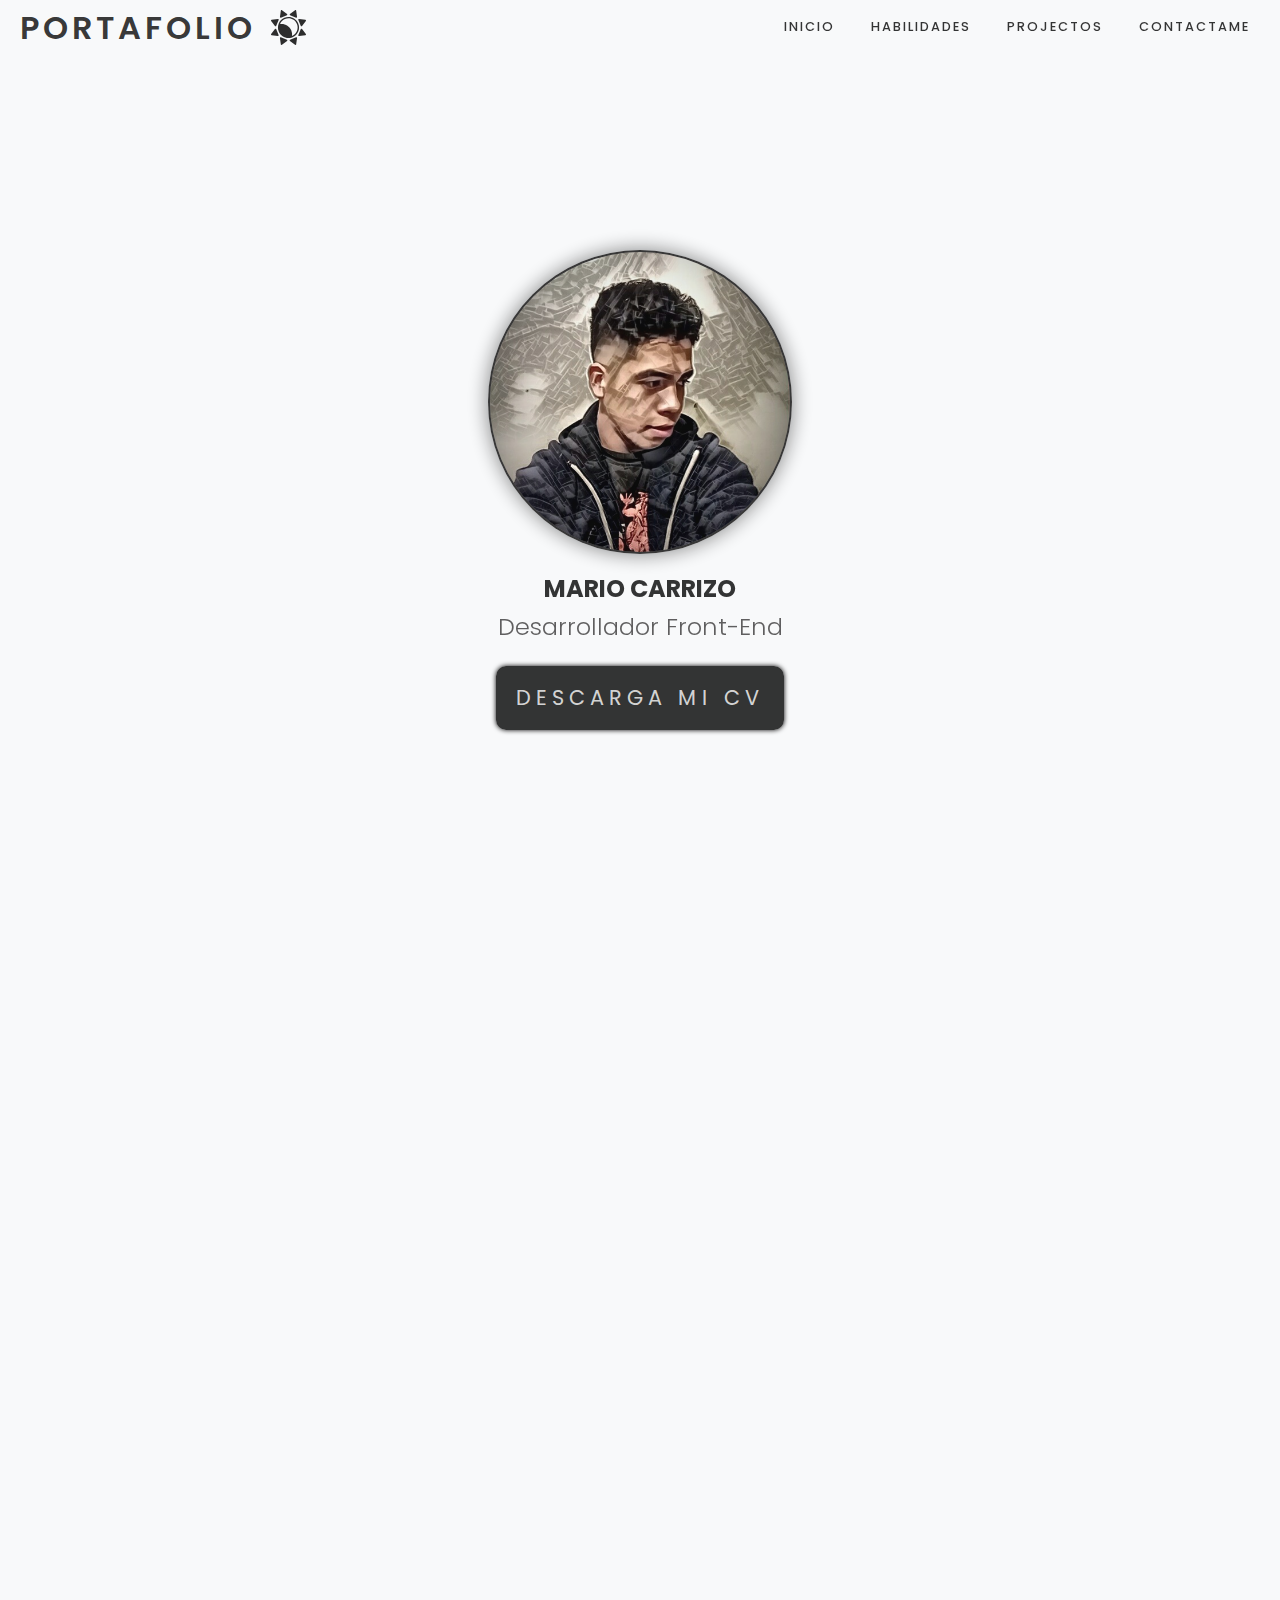
<file: index.html>
<!DOCTYPE html>
<html lang="es">
<head>
    <meta charset="UTF-8">
    <meta http-equiv="X-UA-Compatible" content="IE=edge">
    <meta name="viewport" content="width=device-width, initial-scale=1.0">
    <link rel="shortcut icon" href="imagenes/icono.ico" type="image/x-icon">
    <link rel="stylesheet" href="css/normalize.css">
    <link rel="stylesheet" href="css/estilos.css">
    <title>Portafolio - MCAdesing</title>
</head>
<body>

    <header>
        <nav class="nav">
            <div class="logo">Portafolio <span class="btn-changeMode"></span></div>
            <div class="menu"></div>
            <div class="navegacion">
                <div class="ul">
                    <li class="li"><a href="#inicio">Inicio</a></li>
                    <li class="li"><a href="#habilidades">Habilidades</a></li>
                    <li class="li"><a href="#proyectos">Projectos</a></li>
                    <li class="li"><a href="#contactame">Contactame</a></li>
                </div>
            </div>
        </nav>
        <div class="menu-desplegable">
            <div class="navegacion2">
                <div class="ul2">
                    <li class="li"><a class="plegar1" href="#inicio">Inicio</a></li>
                    <li class="li"><a class="plegar2" href="#habilidades">Habilidades</a></li>
                    <li class="li"><a class="plegar3" href="#proyectos">Projectos</a></li>
                    <li class="li"><a class="plegar4" href="#contactame">Contactame</a></li>
                </div>
            </div>
        </div>
    </header>
    <main>
        <section class="section section-precentacion" id="inicio">
            <div class="contenido">
                <a href="mailto:mca_desing@hotmail.com" target="_BLANCK" class="cajas caja1"><div class="caja11"></div></a>
                <a href="https://twitter.com/carrizomariodev" target="_BLANCK" class="cajas caja2"><div class="caja22"></div></a>
                <a href="https://www.facebook.com/carrizomariodev/" target="_BLANCK" class="cajas caja3"><div class="caja33"></div></a>
                <a href="https://www.instagram.com/mcadeveloper/" target="_BLANCK" class="cajas caja4"><div class="caja44"></div></a>
                <a href="https://www.linkedin.com/in/mariocarrizodev/" target="_BLANCK" class="cajas caja5"><div class="caja55"></div></a>
                <a href="https://wa.me/543878279935?text=Hola,%20me%20gustaria%20hablar%20sobre%20un%20proyecto." target="_BLANCK" class="cajas caja6"><div class="caja66"></div></a>
                <div class="foto">
                    <img src="imagenes/IMG_20180911_024212748.jpg" alt="foto de mario carrizo">
                </div>
                <h1 class="titulo">Mario Carrizo</h1>
                <h2 class="titulo subtitulo">Desarrollador Front-End</h2>
                <div class="curriculum"><a href="cv.html">Descarga mi CV</a></div>
            </div>
        </section>
        <section class="section section-habilidades" id="habilidades">
            <div class="titulos"><h4 class="titulo-habilidades">Habilidades</h4><h6 class="subtitulo-habilidades">Principales</h6></div>
            <div class="contenedor-flexs">
                <div class="contenido-flex-principal" id="contenido-flex-principal">
                    <div class="skills skillsPrincipal"><div class="skillHtml"></div><h4 class="skillsName">HTML5</h4><span class="sombra"></span></div>
                    <div class="skills skillsPrincipal"><div class="skillCss"></div><h4 class="skillsName">CSS3</h4><span class="sombra"></span></div>
                    <div class="skills skillsPrincipal"><div class="skillJs"></div><h4 class="skillsName">JavaScript</h4><span class="sombra"></span></div>
                    <div class="skills skillsPrincipal"><div class="skillBst"></div><h4 class="skillsName">BootStrap5</h4><span class="sombra"></span></div>
                    <div class="skills skillsPrincipal"><div class="skillSass"></div><h4 class="skillsName">Sass</h4><span class="sombra"></span></div>
                </div>
                <div class="contenido-flex-secundario" id="contenido-flex-secundario">
                    <div class="skills skillsSecundario"><div class="skillPhp"></div><h4 class="skillsName">php</h4><span class="sombra"></span></div>
                    <div class="skills skillsSecundario"><div class="skillDt"></div><h4 class="skillsName">MySQL</h4><span class="sombra"></span></div>
                    <div class="skills skillsSecundario"><div class="skillnpm"></div><h4 class="skillsName">npm</h4><span class="sombra"></span></div>
                    <div class="skills skillsSecundario"><div class="skillGit"></div><h4 class="skillsName">Git</h4><span class="sombra"></span></div>
                </div>
            </div>
            <div class="btnskills"><h4 class="tnext">Otras habilidades</h4><div class="next nextbtn" id="next"></div><div class="next backbtn"></div></div>
        </section>
        <section class="section section-proyectos" id="proyectos">
            <h4 class="titulos titulo-proyectos">Proyectos</h4>
            <div class="contenedor-proyectos">
                <div class="carta">
                    <div class="descripcion carta-grandiosas"><p>Gran Diosas es una pagina web de peluqueria diseñada con bootstrap5.</p></div>
                    <div class="botones">
                        <a href="https://grandiosas.netlify.app/" target="_BLANCK">Sitio Web</a>
                        <a href="https://github.com/MCAdesing/GranDiosas" target="_BLANCK">Codigo Fuente</a>
                    </div>
                </div>
                <div class="carta carta-login">
                    <div class="descripcion"><p>Un pequeño login-registro de usuario con un estilo de glassmorphism.</p></div>
                    <div class="botones">
                        <a href="https://login-web.netlify.app/" target="_BLANCK">Sitio Web</a>
                        <a href="https://github.com/MCAdesing/Login" target="_BLANCK">Codigo Fuente</a>
                    </div>
                </div>
                <div class="carta  carta-portafolio">
                    <div class="descripcion"><p>Mi portafolio, con un tema oscuro opcional.</p></div>
                    <div class="botones">
                        <a href="https://desarrollomc.netlify.app/" target="_BLANCK">Sitio Web</a>
                        <a href="https://github.com/MCAdesing/MiPortafolio" target="_BLANCK">Codigo Fuente</a>
                    </div>
                </div>
            </div>
        </section>
        <section class="section section-contactame" id="contactame">
            <h4 class="titulos titulo-contactame">Contactame</h4>
            <div class="contenedor-contactame">
                <a href="https://www.instagram.com/mcadeveloper/" target="_BLANCK">
                    <div class="redes">
                        <div class="red red-instagram"></div>
                        <h6 class="tred">Instagram</h6>
                    </div>
                </a>
                <a href="https://twitter.com/carrizomariodev" target="_BLANCK">
                    <div class="redes">
                        <div class="red red-twetter"></div>
                        <h6 class="tred">Twetter</h6>
                    </div>
                </a>
                <a href="https://wa.me/543878279935?text=Hola,%20me%20gustaria%20hablar%20sobre%20un%20proyecto." target="_BLANCK">
                    <div class="redes">
                        <div class="red red-whatsapp"></div>
                        <h6 class="tred">Whatsapp</h6>
                    </div>
                </a>
                <a href="https://www.linkedin.com/in/mariocarrizodev/" target="_BLANCK">
                    <div class="redes">
                        <div class="red red-linkedin"></div>
                        <h6 class="tred">Linkedin</h6>
                    </div>
                </a>
                <a href="https://www.facebook.com/carrizomariodev/" target="_BLANCK">
                    <div class="redes">
                        <div class="red red-facebook"></div>
                        <h6 class="tred">Facebook</h6>
                    </div>
                </a>
                <a href="mailto:mca_desing@hotmail.com" target="_BLANCK">
                    <div class="redes">
                        <div class="red red-gmail"></div>
                        <h6 class="tred">E-mail</h6>
                    </div>
                </a>
            </div>
        </section>    
    </main>
    <footer>
        <div class="manos manos1"></div>
        <h4 class="copy">&copy;2021 MCAdesing<span>Desarrollador Front-End</span></h4>
        <div class="manos manos2"></div>
    </footer>

    <script src="js/gsap.min.js"></script>
    <script src="js/scrollreveal.js"></script>
    <script src="js/script.js"></script> 
</body>
</html>
</file>
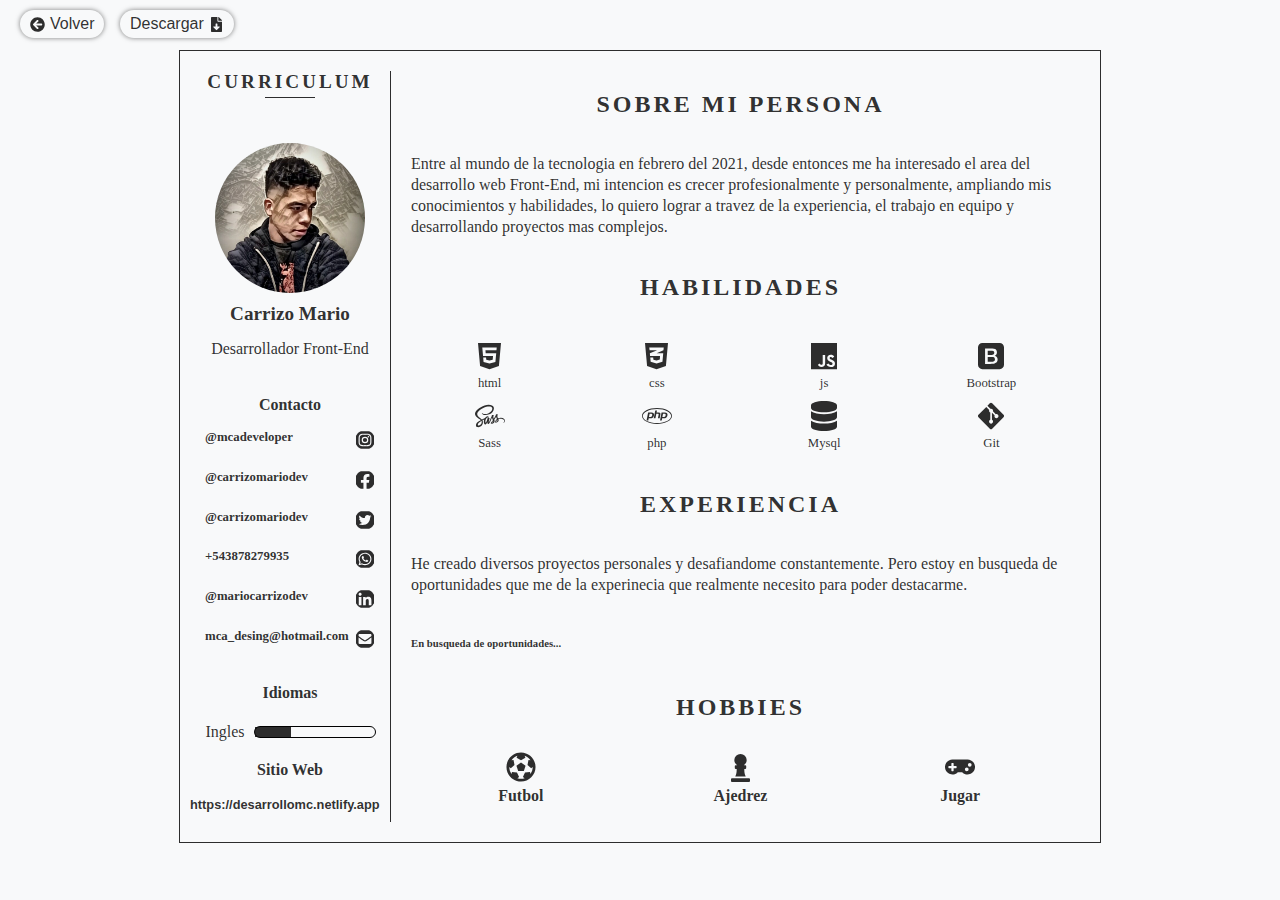
<file: cv.html>
<!DOCTYPE html>
<html lang="es">
<head>
    <meta charset="UTF-8">
    <meta http-equiv="X-UA-Compatible" content="IE=edge">
    <meta name="viewport" content="width=device-width, initial-scale=1.0">
    <link rel="shortcut icon" href="/imagenes/icono.ico" type="image/x-icon">
    <link rel="stylesheet" href="/css/normalize.css">
    <link rel="stylesheet" href="/css/cv.css">
    <title>Portafolio - CV</title>
</head>
<body>
    <div class="btn volver"><div class="figura"></div><a href="index.html">Volver</a></div>
    <div class="btn descargar"><a href="/imagenes/Portafolio - CV.pdf" download="MarioCarrizo-CV">Descargar</a><div class="figura"></div></div>
    <div class="contenedor-cv">
        <div class="izquierda">
            <div class="cv">Curriculum</div>
            <div class="foto"></div>
            <h4 class="nombre">Carrizo Mario</h4>
            <h6 class="sub">Desarrollador Front-End</h6>
            <h5 class="contacto">Contacto</h5>
            <ul class="lista">
                <a href="https://www.instagram.com/mcadeveloper/" target="_BLANCK"><li>@mcadeveloper</li><div class="icono insta"></div></a>
                <a href="https://www.facebook.com/carrizomariodev/" target="_BLANCK"><li>@carrizomariodev</li><div class="icono fb"></div></a>
                <a href="https://twitter.com/carrizomariodev" target="_BLANCK"><li>@carrizomariodev</li><div class="icono tw"></div></a>
                <a href="https://wa.me/543878279935?text=Hola,%20me%20gustaria%20hablar%20sobre%20un%20proyecto." target="_BLANCK"><li>+543878279935</li><div class="icono ws"></div></a>
                <a href="https://www.linkedin.com/in/mariocarrizodev/" target="_BLANCK"><li>@mariocarrizodev</li><div class="icono in"></div></a>
                <a href="mailto:mca_desing@hotmail.com" target="_BLANCK"><li class="email">mca_desing@hotmail.com</li><div class="icono email"></div></a>
            </ul>
            <div class="lenguajes">Idiomas</div>
            <div class="content"><h6>Ingles</h6><div class="ingles-medidor"><div class="color"></div></div></div>
            <div class="sitioweb">
                <h6>Sitio Web</h6>
                <a href="https://desarrollomc.netlify.app">https://desarrollomc.netlify.app</a>
                <div class="manos"></div>
            </div>
        </div>
        
        <div class="derecha">
            <h2 class="titulo">Sobre mi persona</h1>
            <p class="parrafo">Entre al mundo de la tecnologia en febrero del 2021, desde entonces me ha interesado el area del desarrollo web Front-End, mi intencion es crecer profesionalmente y personalmente, ampliando mis conocimientos y habilidades, lo quiero lograr a travez de la experiencia, el trabajo en equipo y desarrollando proyectos mas complejos.</p>
            <h2 class="titulo">habilidades</h2>
            <div class="skills">
                <div class="cartas html">
                    <div class="icon"></div>
                    <h6>html</h6>
                </div>
                <div class="cartas css">
                    <div class="icon"></div>
                    <h6>css</h6>
                </div>
                <div class="cartas js">
                    <div class="icon"></div>
                    <h6>js</h6>
                </div>
                <div class="cartas bootstrap">
                    <div class="icon"></div>
                    <h6>Bootstrap</h6>
                </div>
                <div class="cartas sass">
                    <div class="icon"></div>
                    <h6>Sass</h6>
                </div>
                <div class="cartas php">
                    <div class="icon"></div>
                    <h6>php</h6>
                </div>
                <div class="cartas mysql">
                    <div class="icon"></div>
                    <h6>Mysql</h6>
                </div>
                <div class="cartas git">
                    <div class="icon"></div>
                    <h6>Git</h6>
                </div>
            </div>
            <h2 class="titulo">Experiencia</h2>
            <p class="parrafo">He creado diversos proyectos personales y desafiandome constantemente. Pero estoy en busqueda de oportunidades que me de la experinecia que realmente necesito para poder destacarme.</p>
            <h6>En busqueda de oportunidades...</h6>
            <h2 class="titulo">Hobbies</h2>
            <div class="hobbys">
                <div class="carta futbol">
                    <div class="ico"></div>
                    <h6>Futbol</h6>
                </div>
                <div class="carta ajedrez">
                    <div class="ico"></div>
                    <h6>Ajedrez</h6>
                </div>
                <div class="carta jugar">
                    <div class="ico"></div>
                    <h6>Jugar</h6>
                </div>
            </div>
        </div>
    </div>
</body>
</html>
</file>
<file: css/estilos.css>
@import url('https://fonts.googleapis.com/css2?family=Poppins:wght@300;400;500;600;700&display=swap');
html{
    scroll-behavior: smooth;
}
body{
    overflow-x: hidden;
    font-family: 'poppins';
    background-color: var(--white);
    overflow-x: hidden;
}
:root{
    --in: rgb(0,102,153);
    --fb: #3b5998;
    --mysql: rgb(55,101,175);
    --php: rgb(89, 105, 155);
    --bs: rgb(119,17,247);
    --css: rgb(35,139,200);
    --js: rgb(247,223,30);
    --html: #e34c26;
    --celeste: #02BDED;
    --celesteOscuro: #00aad4;
    --white: #f8f9fa;
    --blanco1: rgba(255, 255, 255, 0.808);
    --blanco: rgba(255, 255, 255, 0.808);
    --negro: rgba(22, 22, 22, 0.87);
    --negro1: rgba(22, 22, 22, 0.87);
    --negroClaro: rgba(26, 25, 25, 0.692);
    --sombra: rgba(0,0,0,0.5);
    --bordes: rgba(transparent);
    --blur: rgba(255, 255, 255, 0.50);
}
.changeMode{
    --negro: #f8f9fa;
    --blanco1: #f8f9fa;
    --blanco: rgba(22, 22, 22, 0.808);
    --white:    rgba(22, 22, 22, 1);
    --negroClaro: rgba(255, 255, 255, 0.808);
    --celesteOscuro: #02BDED;
    --sombra: rgba(255,255,255,0.5);
    --bordes: rgba(255, 255, 255, .5);
    --blur: rgba(0, 0, 0, 0.50);
}

/* navegacion */
.nav{
    position: fixed;
    width: 100%;
    max-width: 100vw;
    height: 2em;
    padding: 10px 20px;
    display: flex;
    justify-content: space-between;
    background-color: var(--white);
    z-index: 1000;
}
.logo{
    font-size: 2em;
    font-family: 'poppins';
    letter-spacing: 4px;
    text-transform: uppercase;
    color: var(--negro);
    font-weight: 600;
    cursor: default;
}
.logo:hover{
    color: var(--celesteOscuro);
}
.navegacion{
    position: relative;
    flex: 1;
    height: 100%;
    width: 100%;
}
.navegacion .ul{
    display: flex;
    justify-content: flex-end;
    align-items: center;
    cursor: pointer;
    padding-right: 1.5em;
}
.ul .li{
    list-style: none;
    margin-right: 1em;
    padding-top: 7px;
    
}
.li a{
    text-decoration: none;
    font-family: 'poppins';
    color: var(--negro);
    font-size: .8em;
    padding: 10px;
    border-radius: 10px;
    text-transform: uppercase;
    letter-spacing: 2px;
    font-weight: 500;
}
.li:hover > a{
    color: var(--blanco1);
    background-color: var(--celesteOscuro);
    box-shadow: 0 0 5px var(--blanco1);
}


/* main */

.section{
    width: 100%;
    min-height: 100vh;
    position: relative;
}
.section-precentacion{
    display: flex;
    justify-content: center;
    align-items: center;
}
.contenido{
    display: flex;
    flex-direction: column;
    justify-content: center;
    align-items: center;
    width: 100%;
}
.foto{
    position: relative;
    width: 300px;
    height: 300px;
    overflow: hidden;
    border-radius: 50%;
    margin-top: 5em;
    margin-bottom: 1em;
    border: 2px solid var(--negroClaro);
    background-color: var(--negroClaro);
    box-shadow: 0 0 20px rgba(0,0,0,0.5);
    z-index: 900;
    opacity: 0;
}
.foto img{
    width: 100%;
    height: 100%;
    object-fit: cover;
    background-color: var(--negro);
}
.titulo{
    font-size: 1.5em;
    text-align: center;
    margin: 5px 0;
    color: var(--negro);
    font-family: 'Poppins';
    text-transform: uppercase;
}
.subtitulo{
    color: var(--negroClaro);
    text-transform: none;
    font-weight: 300;
}
.curriculum{
    margin-top: 20px;
    background-color: var(--negro);
    padding: 20px;
    border-radius: 10px;
    text-align: center;
    box-shadow: 0 0 5px rgba(0,0,0,1);
}
.curriculum a{
    font-size: 1.3em;
    text-decoration: none;
    color: var(--blanco);
    text-transform: uppercase;
    font-family: 'poppins';
    letter-spacing: 5px;
}
.curriculum:hover{
    background-color: var(--celesteOscuro);
}
.curriculum:hover > a{
    color: var(--blanco1) ;
}

.titulos{
    font-size: 2em;
    text-align: center;
    letter-spacing: .5em;
    text-transform: uppercase;
    color: var(--negro);
}
.cajas{
    position: absolute;
    width: 40px;
    height: 40px;
    overflow: hidden;
    opacity: 0;
    cursor: pointer;
    border: 1px solid var(--bordes);
}
.cajas:hover{
    width: 45px;
    height: 45px;
    box-shadow: 0 0 15px var(--negroClaro);

}

/* caja1 */

.caja1{
    background-color: rgb(248,68,55);
    overflow: hidden;
    background-size: cover;
}
.caja11{
    width: 100%;
    height: 100%;
    background-size: cover;
    background-image: url(/imagenes/gm.png);
    opacity: 0;
}

/* caja2 */

.caja2{
    background-color: rgb(0, 172, 238);
    overflow: hidden;
    background-size: cover;
}
.caja22{
    width: 100%;
    height: 100%;
    background-size: cover;
    background-image: url(/imagenes/tw.jpg);
    background-position: center;
    opacity: 0;
}
/* caja3 */

.caja3{
    background-color: var(--fb);
    overflow: hidden;
    background-size: cover;
}
.caja33{
    width: 100%;
    height: 100%;
    background-size: cover;
    background-image: url(/imagenes/fb.png);
    background-position: center;
    opacity: 0;
}
/* caja4 */

.caja4{
    background: #d6249f;
    background: radial-gradient(circle at 30% 107%, #fdf497 0%, #fdf497 5%, #fd5949 45%,#d6249f 60%,#285AEB 90%);
    overflow: hidden;
    background-size: cover;
}
.caja44{
    width: 100%;
    height: 100%;
    background-size: cover;
    background-image: url(/imagenes/insta.jpg);
    background-position: center;
    opacity: 0;
}
/* caja5 */

.caja5{
    background-color: var(--in);
    overflow: hidden;
    background-size: cover;
}
.caja55{
    width: 100%;
    height: 100%;
    background-size: cover;
    background-image: url(/imagenes/in.png);
    background-position: center;
    opacity: 0;
}

/* caja6 */

.caja6{
    background-color: rgb(41, 177, 0);
    overflow: hidden;
    background-size: cover;
}
.caja66{
    width: 100%;
    height: 100%;
    background-size: cover;
    background-image: url(/imagenes/ws.png);
    background-position: center;
    opacity: 0;
}

/* habilidades */
.section-habilidades{
    padding-top: 2.5em;
}
.contenedor-flexs{
    width: 100%;
    height: 100%;
    position: relative;
    display: flex;
    flex-direction: column;
    overflow: hidden;
}
.contenido-flex-principal{
    width: 100%;
    min-height: 250px;
    margin-top: 3em;
    /* position: absolute; */
    display: flex;
    justify-content: space-around;
    align-items: center;
    flex-wrap: wrap;
}

.skills{
    width: 120px;
    height: 120px;
    position: relative;
    margin: 20px;

}
.skillHtml{
    width: 100%;
    height: 80%;
    background-image: url(/imagenes/html.svg);
    background-repeat: no-repeat;
    background-size: contain;
    background-position: center;
    transition: .3s;
}
.skillsName{
    margin: 0;
    text-align: center;
    transition: .3s;
    color: var(--negro);
}
.sombra{
    position: absolute;
    width: 60px;
    height: 20px;
    bottom: -15px;
    border-radius: 50%;
    background-color: var(--sombra);
    left: 50%;
    transform: translateX(-50%);
    animation: none;
    color: #000;
    opacity: 0;
    transition: .3s;
}
.skills:hover > .skillHtml{
    animation: animate 4s linear infinite;
    transition: 1s;
    cursor: pointer;
    height: 100%;
}

.skills:hover > .skillsName{
    opacity: 0;
    transition: .5s;
}
.skills:hover > .sombra{
    opacity: 1;
    transition: .5s;
}


@keyframes animate {
    0%{
    }
    100%{
        transform: rotateY(360deg);
    }
}

.skillCss{
    width: 100%;
    height: 80%;
    background-image: url(/imagenes/css.svg);
    background-repeat: no-repeat;
    background-size: contain;
    background-position: center;
    transition: .3s;
}
.skills:hover > .skillCss{
    animation: animate 4s linear infinite;
    transition: 1s;
    cursor: pointer;
    height: 100%;
}
.skillJs{
    width: 100%;
    height: 80%;
    background-image: url(/imagenes/script.svg);
    background-repeat: no-repeat;
    background-size: contain;
    background-position: center;
    transition: .3s;
}
.skills:hover > .skillJs{
    animation: animate 4s linear infinite;
    transition: 1s;
    cursor: pointer;
    height: 90%;
}
.skillBst{
    width: 100%;
    height: 80%;
    background-image: url(/imagenes/bst.svg);
    background-repeat: no-repeat;
    background-size: contain;
    background-position: center;
    transition: .3s;
}
.skills:hover > .skillBst{
    animation: animate 4s linear infinite;
    transition: 1s;
    cursor: pointer;
    height: 90%;
}
.skillSass{
    width: 100%;
    height: 80%;
    background-image: url(/imagenes/sass.svg);
    background-repeat: no-repeat;
    background-size: contain;
    background-position: center;
    transition: .3s;
}
.skills:hover > .skillSass{
    animation: animate 4s linear infinite;
    transition: 1s;
    cursor: pointer;
    height: 100%;
}
.contenido-flex-secundario{
    width: 100%;
    min-height: 250px;
    margin-top: 3em;
    /* position: absolute; */
    display: none;
    justify-content: space-around;
    align-items: center;
    flex-wrap: wrap;
}
.skillPhp{
    width: 100%;
    height: 80%;
    background-image: url(/imagenes/php.svg);
    background-repeat: no-repeat;
    background-size: contain;
    background-position: center;
    transition: .3s;
}
.skills:hover > .skillPhp{
    animation: animate 4s linear infinite;
    transition: 1s;
    cursor: pointer;
    height: 100%;
}
.skillDt{
    width: 100%;
    height: 80%;
    background-image: url(/imagenes/dt.svg);
    background-repeat: no-repeat;
    background-size: contain;
    background-position: center;
    transition: .3s;
}
.skills:hover > .skillDt{
    animation: animate 4s linear infinite;
    transition: 1s;
    cursor: pointer;
    height: 90%;
}
.skillnpm{
    width: 100%;
    height: 80%;
    background-image: url(/imagenes/npm.svg);
    background-repeat: no-repeat;
    background-size: contain;
    background-position: center;
    transition: .3s;
}
.skills:hover > .skillnpm{
    animation: animate 4s linear infinite;
    transition: 1s;
    cursor: pointer;
    height: 100%;
}
.skillGit{
    width: 100%;
    height: 80%;
    background-image: url(/imagenes/git.svg);
    background-repeat: no-repeat;
    background-size: contain;
    background-position: center;
    transition: .3s;
}
.skills:hover > .skillGit{
    animation: animate 4s linear infinite;
    transition: 1s;
    cursor: pointer;
    height: 90%;
}

/* next */

.btnskills{
    display: flex;
    justify-content: center;
    align-items: center;
    margin-top: 50px;
    position: relative;
    left: 50%;
    transform: translateX(-50%);
}
.next{
    display: inline-block;
    width: 30px;
    height: 30px;
    background-image: url(/imagenes/nextblack.svg);
    background-size: cover;
    background-repeat: no-repeat;
    margin: 0 10px;
    cursor: pointer;
    transition: 1s;
}
.backbtn{
    background-image: url(/imagenes/nextblack2.svg);
    display: none;
    transition: 1s;
}
@keyframes rotar {
    0%{
        
    }
    100%{
        transform: rotate(360deg);
    }
}
@keyframes rotar2 {
    0%{

    }
    100%{
        transform: rotate(-360deg);
    }
}
.rotar{
    transform: rotate(180deg);
}

.tnext{
    color: var(--negro);
}
.titulo-habilidades{
    position: relative;
    display: inline-block;
    margin-top: 2.5em;
    margin-bottom: 0;
}
.subtitulo-habilidades{
    color: var(--negro);
    font-size: .4em;
    letter-spacing: 5px;
    margin: 5px 0;

}
/* projectos */

.section-proyectos{
    padding-top: 2.5em;
}

.contenedor-proyectos{
    margin-top: 4em;
    display: flex;
    justify-content: space-evenly;
    align-items: center;
    flex-wrap: wrap;
}
.carta{
    position: relative;
    width: 250px;
    height: 400px;
    border: 1px solid var(--negro);
    overflow: hidden;
    padding: 20px;
    margin: 0 5px;
    margin-bottom: 20px;
    border-radius: 15px;
    display: flex;
    flex-direction: column;
    justify-content: center;
    align-items: center;
    background: url(/imagenes/grandiosas.png);
    background-size: cover;
    box-shadow: 0 0 15px var(--negro);
    cursor: pointer;
}
.carta:hover{
    background: linear-gradient(to right, rgba(43, 43, 43, 0.904), rgba(0, 0, 0, 0.911)), url(/imagenes/grandiosas.png);  /* Chrome 10-25, Safari 5.1-6 */
    background-size: cover;
}
.carta:hover > .descripcion{
    transform: translateY(0);
}
.carta:hover > .botones{
    transform: translateY(0);
}
.descripcion p{
    text-align: center;
    color: var(--blanco);
    padding-bottom: 30px;
    line-height: 1.5em;
}
.descripcion{
    transform: translateY(-200%);
    transition: 0.3s;
}
.descripcion p{
    color: var(--blanco1);
}

.botones{
    width: 100%;
    height: 30%;
    display: flex;
    justify-content: space-around;
    align-items: center;
    transform: translateY(200%);
    transition: .3s;
}
.botones a{
    text-decoration: none;
    display: inline-block;
    padding: 10px 15px;
    background-color: var(--blanco1);
    color: var(--negro1);
    border-radius: 25px;
    font-size: 0.7em;
    font-weight: 600;
}
.botones a:hover{
    background-color: var(--celesteOscuro);
    color: var(--blanco);
}
.carta-login{
    background: url(/imagenes/login.png);
    background-size: cover;
}
.carta-login:hover{
    background: linear-gradient(to right, rgba(43, 43, 43, 0.904), rgba(0, 0, 0, 0.911)), url(/imagenes/login.png);
    background-size: cover;
}
.carta-portafolio{
    background: url(/imagenes/proyect3.png);
    background-size: cover;
}
.carta-portafolio:hover{
    background: linear-gradient(to right, rgba(43, 43, 43, 0.904), rgba(0, 0, 0, 0.911)), url(/imagenes/proyect3.png);
    background-size: cover;
}
.portafolio-changeMode{
    background: url(/imagenes/proyect3dark.png);
    background-size: cover;
}
.portafolio-changeMode:hover{
    background: linear-gradient(to right, rgba(43, 43, 43, 0.904), rgba(0, 0, 0, 0.911)), url(/imagenes/proyect3dark.png);
    background-size: cover;
}


/* contactame */

.section-contactame{
    padding-top: 2.5em;
}
.contenedor-contactame{
    width: 100%;
    min-height: 400px;
    position: relative;
    display: grid;
    grid-template-columns: repeat(3,1fr);
    align-items: center;
}
.contenedor-contactame a{
    text-decoration: none;
    display: flex;
    justify-content: center;
    align-items: center;

}
.redes{
    position: relative;
    display: flex;
    flex-direction: column;
    justify-content: center;
    align-items: center;
    width: 150px;
    height: 150px;
    border-radius: 20px;
    margin: 10px 20px;
}
.redes:hover > .tred{
    color: var(--celesteOscuro);
}
.redes:hover{
    box-shadow: 0 0 15px var(--negro);
}
.tred{
    margin: 5px 0;
    text-align: center;
    color: var(--negro);
    font-size: .8em;
    text-transform: uppercase;
    letter-spacing: 3px;
}
.red{
    width: 100%;
    height: 80%;
    background-repeat: no-repeat;
    background-size: contain;
    background-position: center;
}
.red-instagram{
    background-image: url(/imagenes/instagram.svg);
}
.red-twetter{
    background-image: url(/imagenes/twitter.svg);
}
.red-whatsapp{
    background-image: url(/imagenes/whatsapp.svg);
}
.red-linkedin{
    background-image: url(/imagenes/linkedin.svg);
}
.red-facebook{
    background-image: url(/imagenes/facebook.svg);
}
.red-gmail{
    background-image: url(/imagenes/envelope.svg);
}

/* FOOTER */

footer{
    position: relative;
    width: 100%;
    height: 200px;
    border-top: .5px solid var(--negroClaro);
    display: flex;
    justify-content: center;
    align-items: flex-end;
    overflow: hidden;
}
.copy{
    color: var(--negro);
    margin-bottom: 60px;
    position: absolute;
    cursor: default;
}
.copy span{
    font-weight: 400;
    margin-left: 3px;  
}
.copy span:hover{
    color: var(--celesteOscuro);
}
.manos{
    position: relative;
    width: 100px;
    height: 100px;
    background-repeat: no-repeat;
    background-position: center;
    background-size: contain;
    bottom: -20px;
}
.manos1{
    background-image: url(/imagenes/manos1.svg);
    margin-right: 130px;
}
.manos2{
    background-image: url(/imagenes/manos2.svg);
    margin-left: 130px;

}


/* menu */

.menu{
    width: 30px;
    height: 30px;
    margin-right: 3em;
    margin-top: 3px;
    position: relative;
    background-image: url(/imagenes/botonmenublack.svg);
    background-position: center;
    background-repeat: no-repeat;
    background-size: contain;
    cursor: pointer;
    display: none;
}

.menu-desplegable{
    position: absolute;
    width: 100%;
    min-height: 100vh;
    background-color: var(--blur);
    z-index: 950;
    position: fixed;
    transform: translateX(-150%);
    transition: .5s;
    backdrop-filter: blur(3px);
}
.activado{
    transform: translateX(0);
}
.ocultar{
    overflow: hidden;
}
.navegacion2{
    position: relative;
    width: 300px;
    height: 100vh;
    background-color: var(--white);
    border-right: 1px solid var(--negroClaro);
}
.ul2{
    width: 100%;
    height: 100%;
    display: flex;
    flex-direction: column;
    justify-content: center;
    align-items: center;
}
.ul2 .li{
    margin: 20px 0;
    list-style: none;
    background-color: var(--negro);
    border-radius: 10px;
    width: 200px;
    height: 30px;
    display: flex;
    text-align: center;
    justify-content: center;
}
.ul2 .li a{
    text-decoration: none;
    align-items: center;
    background-color: transparent;
    box-shadow: none;
    border-radius: 0;
}
.ul2 .li:hover > a{
    color: var(--celesteOscuro);
}


@media (max-width: 830px){
    .navegacion{
        display: none;
    }
    .menu{
        display: block;
    }
    .li a{
        color: var(--blanco);
    }
}

@media (max-width: 600px){
    .foto{
        width: 230px;
        height: 230px;
    }
    .titulo{
        font-size: 1.2em;
    }
    .curriculum{
        font-size: .5em;
    }
    .cajas{
        width: 25px;
        height: 25px;
    }
    .contenedor-contactame{
        grid-template-columns: repeat(2,1fr);
    }
    .titulos{
        font-size: 1.5em;
    }
    
}

@media (max-width: 500px){
    .navegacion2{
        width: 100%;
    }
    .menu-desplegable{
        backdrop-filter: none;
    }
}

@media (max-width: 430px){
    .copy{
        text-align: center;
    }
    .copy span{
        display: block;
    }
    .manos{
        position: absolute;
    }
    .manos1{
        left: 0;
    }
    .manos2{
        right: 0;
    }
}
@media (max-width: 400px){
    .logo{
        font-size: 1.5em;
    }
    .menu{
        width: 20px;
        height: 20px;
    }
    .redes{
        width: 120px;
        height: 120px;
    }
    .skills{
        width: 80px;
        height: 80px;
    }
    .skillsSecundario{
        width: 90px;
    }
    .carta{
        width: 220px;
        height: 350px;
    }
    .btn-changeMode{
        top: 5px;
    }
}


/* arreglos changeMode */

.menu-changeMode{
    background-image: url(/imagenes/botonmenuwhite.svg);
}
.nextbtn-changeMode{
    background-image: url(/imagenes/nextwhitek.svg);
}
.backbtn-changeMode{
    background-image: url(/imagenes/nextwhitek2.svg);
}
.red-instagram-changeMode{
    background-image: url(/imagenes/instagramchange.svg);
}
.red-twetter-changeMode{
    background-image: url(/imagenes/twitterchangemode.svg);
}
.red-whatsapp-changeMode{
    background-image: url(/imagenes/whatsappchangemode.svg);
}
.red-linkedin-changeMode{
    background-image: url(/imagenes/linkedinchangemode.svg);
}
.red-facebook-changeMode{
    background-image: url(/imagenes/facebookchangemode.svg);
}
.red-gmail-changeMode{
    background-image: url(/imagenes/envelopechangemode.svg);
}
.manos1-changeMode{
    background-image: url(/imagenes/manos1changemode.svg);
}
.manos2-changeMode{
    background-image: url(/imagenes/manos2changemode.svg);
}

.btn-changeMode{
    margin-left: 15px;
    position: absolute;
    width: 35px;
    height: 35px;
    background-image: url(/imagenes/solyluna.svg);
    background-position: center;
    background-repeat: no-repeat;
    background-size: contain;
    z-index: 2000;
    overflow: hidden;
    cursor: pointer;
}
.btn-change-solyluna{
    background-image: url(/imagenes/solyluna2.svg);
}
.btn-changeMode:hover{
    animation: rotar 2s linear infinite;
}
@keyframes rotar {
    0%{
        
    }
    100%{
        transform: rotate(360deg);
    }
}
</file>
<file: css/cv.css>
*{
    text-decoration: none;
    list-style: none;
}
body{
    display: flex;
    justify-content: center;
    align-items: center;
    background-color: #f8f9fa;
    color: rgba(22, 22, 22, .9);
}
.btn{
    position: absolute;
    
    font-size: 1em;
    font-family: sans-serif;
    display: flex;
    justify-content: center;
    align-items: center;
    box-shadow: 0 0 5px rgba(0,0,0,0.5);
    border-radius: 15px;
    padding: 5px 10px;
    cursor: pointer;
}
.btn a{
    text-decoration: none;
    color: rgba(22, 22, 22, .9);
}
.volver{
    top: 10px;
    left: 20px;
}
.descargar{
    top: 10px;
    left: 7.5em;
}
.figura{
    display: inline-block;
    width: 15px;
    height: 15px;
    background-position: center;
    background-repeat: no-repeat;
    background-size: contain;
}

.volver .figura{
    background-image: url(/imagenes/nextblack2.svg);
    margin-right: 5px;
}
.descargar .figura{
    background-image: url(/imagenes/descargarcv.svg);
    margin-left: 5px;
}
.contenedor-cv{
    position: relative;
    margin: 30px 10px;
    margin-top: 50px;
    width: 900px;
    min-height: 100%;
    border: 1px solid rgba(22, 22, 22, .9);
    display: flex;
    padding: 20px 10px;
}
.izquierda{
    position: relative;
    min-width: 200px;
    height: inherit;
    border-right: 1px solid rgba(22, 22, 22, .9);
    display: flex;
    flex-direction: column;
}
.derecha{
    position: relative;
    min-width: 70%;
    height: inherit;
    padding-left: 20px;
    padding-right: 20px;
    display: flex;
    flex-direction: column;
}
.cv{
    position: relative;
    font-size: 1.2em;
    letter-spacing: 3px;
    text-transform: uppercase;
    font-weight: 900;
    margin-bottom: 50px;
    text-align: center;
}
.cv::after{
    content: '';
    position: absolute;
    width: 50px;
    height: 1px;
    background-color: rgba(22, 22, 22, .9);
    left: 50%;
    transform: translateX(-50%);
    bottom: -5px;
}
.foto{
    width: 150px;
    height: 150px;
    background-image: url(/imagenes/IMG_20180911_024212748.jpg);
    background-size: cover;
    background-position: center;
    border-radius: 50%;
    overflow: hidden;
    margin: 0 auto;
}
.nombre{
    font-size: 1.2em;
    text-align: center;
    margin: 10px;
}
.sub{
    font-size: 1em;
    margin-top: 5px;
    text-align: center;
    font-weight: 300;
}
.contacto{
    font-size: 1em;
    text-align: center;
    margin: 0;
}
.lista{
    position: relative;
    width: 100%;
    text-align: center;
    padding: 0;
}
.lista a{
    color: rgba(22, 22, 22, .9);
    font-weight: 300;
    margin-bottom: 5px;
    display: flex;
    justify-content: space-around;
}
.lista li{
    margin-bottom: 20px;
    width: 60%;
    text-align: start;
}
.lista li{
    font-size: .8em;
    font-weight: 600;
}
.icono{
    position: relative;
    width: 20px;
    height: 20px;
    overflow: hidden;
    border-radius: 10px;
    background-repeat: no-repeat;
    background-size: contain;
    background-position: center;
}
.insta{
    background-image: url(/imagenes/instagram.svg);
}
.fb{
    background-image: url(/imagenes/facebook.svg);
}
.tw{
    background-image: url(/imagenes/twitter.svg);
}
.ws{
    background-image: url(/imagenes/whatsapp.svg);
}
.in{
    background-image: url(/imagenes/linkedin.svg);
}
.email{
    background-image: url(/imagenes/envelope.svg);
}

.lenguajes{
    text-align: center;
    font-size: 1em;
    font-weight: 600;
    margin-bottom: 20px;
}
.content{
    position: relative;
    width: 100%;
    display: flex;
    justify-content: center;
    align-items: center;
}
.content h6{
    font-size: 1em;
    font-weight: 300;
    margin: 0;
    margin-right: 5px;
}
.ingles-medidor{
    width: 60%;
    height: 10px;
    border-radius: 25px;
    margin-left: 5px;
    outline: 1px solid #000;
}
.color{
    width: 30%;
    height: inherit;
    background-color: rgba(22, 22, 22, .9);

}
.sitioweb{
    position: relative;
    width: 100%;
}
.sitioweb h6{
    text-align: center;
    font-size: 1em;
    margin: 20px;
    margin-bottom: 15px;
}
.sitioweb a{
    text-align: center;
    font-size: .8em;
    margin: 0;
    margin-bottom: 5px;
    text-decoration: none;
    color: rgba(22, 22, 22, .9);
    font-weight: 600;
    font-family: sans-serif;
}
.titulo{
    text-align: center;
    text-transform: uppercase;
    font-size: 1.5em;
    letter-spacing: 3px;
    font-weight: bold;
}
.parrafo{
    line-height: 1.3em;
}
.skills{
    position: relative;
    width: 100%;
    margin: 20px 0;
    display: grid;
    grid-template-columns: repeat(4,1fr);
    grid-gap: 10px;
    justify-items: center;
    align-items: center;
}
.skills .cartas{
    width: 50px;
    height: 50px;
    display: flex;
    flex-direction: column;
    justify-content: center;
    align-items: center;
    flex-wrap: wrap;
}
.skills .cartas h6{
    margin: 0;
    margin-top: 5px;
    font-size: .8em;
    font-weight: 300;
}
.icon{
    width: 30px;
    height: 30px;
    background-position: center;
    background-repeat: no-repeat;
    background-size: contain;
}
.html .icon{
    background-image: url(/imagenes/htmlcv.svg);
}
.css .icon{
    background-image: url(/imagenes/csscv.svg);
}
.js .icon{
    background-image: url(/imagenes/jscv.svg);
}
.bootstrap .icon{
    background-image: url(/imagenes/bootstrapcv.svg);
}
.sass .icon{
    background-image: url(/imagenes/sasscv.svg);
}
.php .icon{
    background-image: url(/imagenes/phpcv.svg);
}
.mysql .icon{
    background-image: url(/imagenes/dtcv.svg);
}
.git .icon{
    background-image: url(/imagenes/gitcv.svg);
}

.hobbys{
    width: 100;
    display: flex;
    justify-content: space-around;
    text-align: center;
}
.carta{
    width: 80px;
    height: 80px;
    display: flex;
    justify-content: center;
    align-items: center;
    flex-direction: column;
}
.carta h6{
    margin: 5px;
    font-size: 1em;
    text-align: center;
}
.ico{
    position: relative;
    width: 30px;
    height: 30px;
    background-position: center;
    background-repeat: no-repeat;
    background-size: contain;
}
.futbol .ico{
    background-image: url(/imagenes/fbt.svg);

}
.ajedrez .ico{
    background-image: url(/imagenes/ch.svg);

}
.jugar .ico{
    background-image: url(/imagenes/gm.svg);

}

@media (max-width: 680px){
    .skills{
        justify-items: flex-start;
    }
    
}
@media (max-width: 630px){
    .skills{
        grid-template-columns: repeat(3,1fr);
    }
}
@media (max-width: 750px){
    .parrafo{
        margin-right: 30px;
    }
}
@media (max-width: 655px){
    .parrafo{
        margin-right: 50px;
    }
    .hobbys{
        margin-right: 50px;
    }
    .titulo{
        margin-right: 50px;
    }
}

@media (max-width: 600px){
    .descargar{
        top: 10px;
        right: 20px;
        left: initial;
    }
    .lista li{
        font-size: 1em;
        font-weight: 300;
    }
    .contenedor-cv{
        flex-direction: column;
        border: none;
    }
    .izquierda{
        border: none;
    }
    .sitioweb a{
        display: block;
        text-align: center;
        border-bottom: 1px solid rgba(22, 22, 22, .9);
        padding-bottom: 40px;
        font-weight: 300;
    }
    .titulo{
        margin-right: 0;
    }
    .parrafo{
        margin-right: 0;
    }
    .hobbys{
        margin-right: 0;
    }
    .skills{
        grid-template-columns: repeat(4,1fr);
        justify-items: center;
    }
}

@media (max-width: 385px){
    .titulo{
        font-size: 1em;
    }
}
</file>
